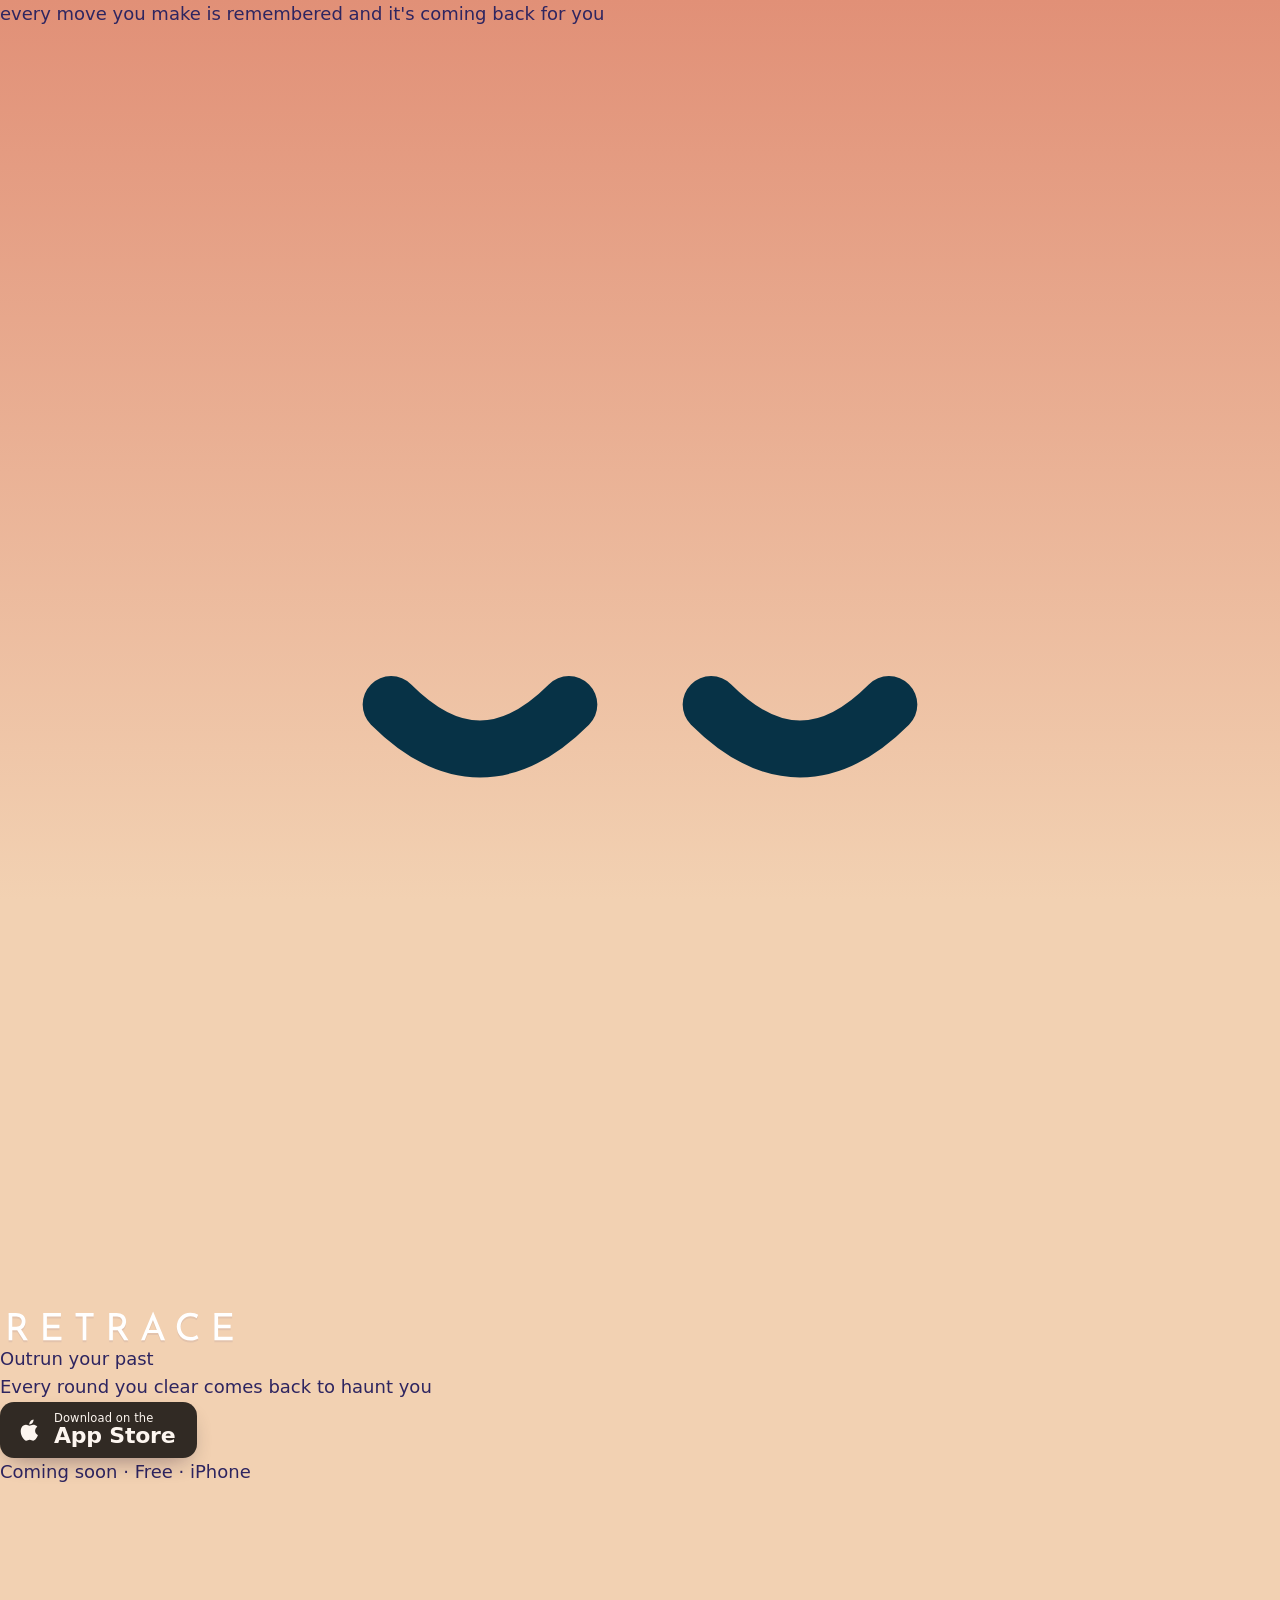
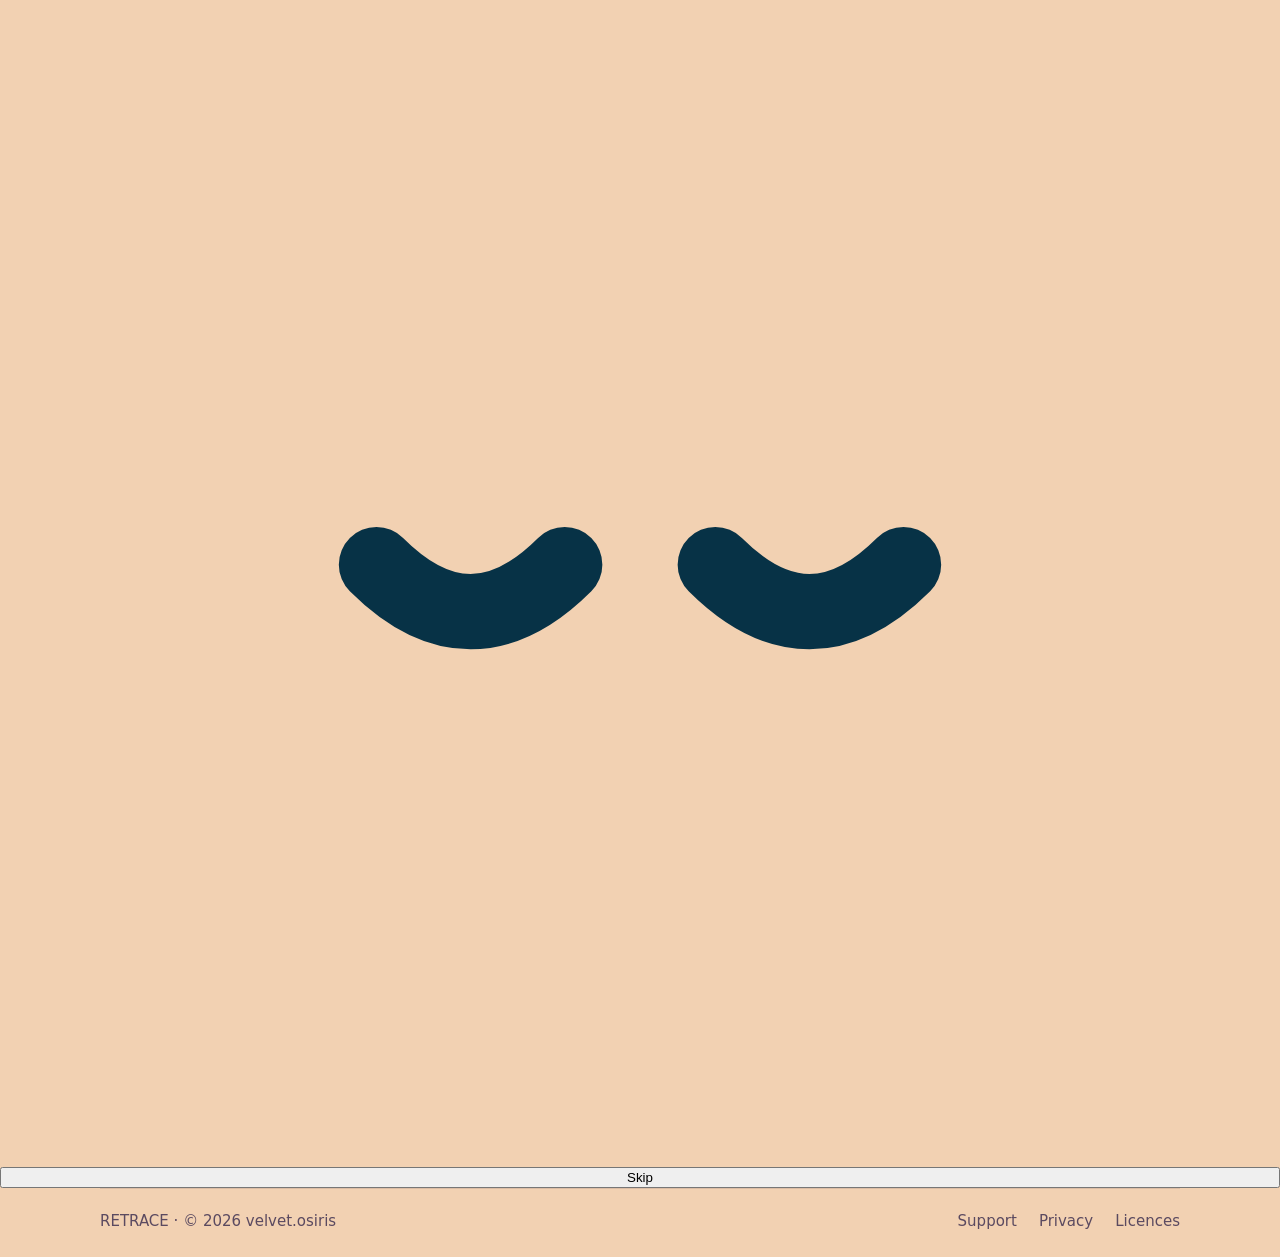
<file: index.html>
<!doctype html>
<html lang="en">
  <head>
    <meta charset="utf-8" />
    <meta name="viewport" content="width=device-width, initial-scale=1, viewport-fit=cover" />
    <title>RETRACE — Outrun your past</title>
    <meta name="description" content="RETRACE, a one-thumb arcade game for iPhone. Every round you clear comes back to haunt you. Free on the App Store" />
    <link rel="canonical" href="https://inarmag.github.io/retrace/" />
    <meta name="theme-color" content="#0b0820" />
    <meta name="color-scheme" content="dark" />

    <meta property="og:type" content="website" />
    <meta property="og:site_name" content="RETRACE" />
    <meta property="og:title" content="RETRACE — Outrun your past" />
    <meta property="og:description" content="Every round you clear comes back to haunt you" />
    <meta property="og:url" content="https://inarmag.github.io/retrace/" />
    <meta property="og:image" content="https://inarmag.github.io/retrace/assets/og.png" />
    <meta property="og:image:width" content="1200" />
    <meta property="og:image:height" content="630" />
    <meta name="twitter:card" content="summary_large_image" />
    <meta name="twitter:image" content="https://inarmag.github.io/retrace/assets/og.png" />

    <link rel="icon" type="image/png" sizes="32x32" href="assets/ember-32.png" />
    <link rel="icon" type="image/png" sizes="192x192" href="assets/ember-192.png" />
    <link rel="apple-touch-icon" href="assets/ember-touch.png" />
    <link rel="manifest" href="site.webmanifest" />

    <link rel="preconnect" href="https://fonts.googleapis.com" />
    <link rel="preconnect" href="https://fonts.gstatic.com" crossorigin />
    <link rel="stylesheet" href="https://fonts.googleapis.com/css2?family=Lexend:wght@400;500;600&family=Unbounded:wght@700;800&display=swap" />
    <link rel="stylesheet" href="styles.css" />

    <script type="application/ld+json">
      {
        "@context": "https://schema.org",
        "@type": ["VideoGame", "MobileApplication"],
        "name": "RETRACE",
        "url": "https://inarmag.github.io/retrace/",
        "image": "https://inarmag.github.io/retrace/assets/ember-512.png",
        "description": "A one-thumb arcade game. Every round you clear comes back to haunt you",
        "genre": ["Arcade", "Casual"],
        "gamePlatform": "iPhone",
        "operatingSystem": "iOS",
        "applicationCategory": "GameApplication",
        "inLanguage": ["en", "fr", "de", "es", "it", "pt-BR"],
        "offers": { "@type": "Offer", "price": "0", "priceCurrency": "USD" }
      }
    </script>
  </head>
  <body class="play">
    <div class="sky" aria-hidden="true"></div>

    <div class="whisper" aria-hidden="true">
      <span>every move you make is remembered</span>
      <span>and it's coming back for you</span>
    </div>

    <main class="stage">
      <div class="beam" aria-hidden="true"></div>
      <div class="gate" aria-hidden="true"></div>

      <div class="cast" aria-hidden="true">
        <div class="echo">
          <svg viewBox="0 0 72 72"><path d="M22 38q5 5 10 0M40 38q5 5 10 0" fill="none" stroke="#073246" stroke-width="3.2" stroke-linecap="round" /></svg>
        </div>
        <div class="ember"><div class="eyes"><i></i><i></i></div></div>
      </div>

      <h1><img class="wordmark" src="assets/wordmark.svg" width="406" height="74" alt="RETRACE" /></h1>
      <p class="tagline">Outrun your past</p>
      <p class="line">Every round you clear comes back to haunt you</p>

      <a class="store" id="get" href="#" data-app-store>
        <svg viewBox="0 0 24 24" fill="currentColor" aria-hidden="true"><path d="M16.37 12.7c-.02-2.3 1.88-3.4 1.96-3.46-1.07-1.56-2.73-1.77-3.32-1.8-1.41-.14-2.76.83-3.47.83-.72 0-1.82-.81-2.99-.79-1.54.02-2.96.9-3.75 2.27-1.6 2.78-.41 6.89 1.15 9.14.76 1.1 1.67 2.34 2.86 2.3 1.15-.05 1.58-.74 2.97-.74 1.38 0 1.78.74 2.99.72 1.24-.02 2.02-1.12 2.77-2.23.88-1.28 1.24-2.52 1.26-2.59-.03-.01-2.41-.93-2.43-3.65ZM14.1 5.95c.63-.77 1.06-1.83.94-2.9-.91.04-2.02.61-2.67 1.37-.58.67-1.1 1.76-.96 2.8 1.02.08 2.06-.52 2.69-1.27Z" /></svg>
        <span><small>Download on the</small><strong>App Store</strong></span>
      </a>
      <p class="meta" data-meta>Free · iPhone</p>
    </main>

    <div class="stalker" aria-hidden="true">
      <svg viewBox="0 0 34 34"><path d="M10 18q2.5 2.5 5 0M19 18q2.5 2.5 5 0" fill="none" stroke="#073246" stroke-width="2" stroke-linecap="round" /></svg>
    </div>

    <button class="skip" type="button">Skip</button>

    <footer class="foot">
      <span>RETRACE · © 2026 velvet.osiris</span>
      <nav aria-label="legal">
        <a href="support/">Support</a>
        <a href="privacy/">Privacy</a>
        <a href="licenses/">Licences</a>
      </nav>
    </footer>

    <script>
      (() => {
        const APP_STORE_URL = "";

        const body = document.body;
        const store = document.querySelector("[data-app-store]");
        if (APP_STORE_URL) store.href = APP_STORE_URL;
        else {
          store.removeAttribute("href");
          store.setAttribute("aria-disabled", "true");
          document.querySelector("[data-meta]").textContent = "Coming soon · Free · iPhone";
        }

        const reduced = matchMedia("(prefers-reduced-motion: reduce)").matches;
        let seen = false;
        try { seen = sessionStorage.getItem("retrace.seen") === "1"; sessionStorage.setItem("retrace.seen", "1"); } catch {}
        const land = () => { body.classList.remove("play"); body.classList.add("ready"); };
        if (seen || reduced) land();
        document.querySelector(".skip").addEventListener("click", land);
        addEventListener("keydown", (e) => { if (e.key === "Escape" || e.key === "Enter" || e.key === " ") land(); }, { once: true });

        const sky = document.querySelector(".sky");
        for (let i = 0; i < 40; i++) {
          const s = document.createElement("i");
          s.style.left = Math.random() * 100 + "%";
          s.style.top = Math.random() * 100 + "%";
          s.style.animationDelay = Math.random() * 4 + "s";
          sky.appendChild(s);
        }
        if (reduced) return;

        const eyes = document.querySelector(".ember .eyes");
        const ember = document.querySelector(".ember");
        const stalker = document.querySelector(".stalker");
        const DELAY = 120;
        const path = [];
        let awake = seen;
        setTimeout(() => (awake = true), 4800);

        addEventListener("pointermove", (e) => {
          path.push({ t: performance.now(), x: e.clientX, y: e.clientY });
          const r = ember.getBoundingClientRect();
          const dx = e.clientX - (r.left + r.width / 2), dy = e.clientY - (r.top + r.height / 2);
          const d = Math.hypot(dx, dy) || 1, k = Math.min(1, d / 300);
          eyes.style.transform = `translate(${(dx / d) * 10 * k}px, ${(dy / d) * 8 * k}px)`;
        }, { passive: true });

        (function tick() {
          requestAnimationFrame(tick);
          const now = performance.now() - DELAY;
          while (path.length > 1 && path[1].t <= now) path.shift();
          if (!awake || !path.length || path[0].t > now) return;
          stalker.classList.add("on");
          stalker.style.transform = `translate(${path[0].x}px, ${path[0].y}px)`;
        })();
      })();
    </script>
  </body>
</html>
</file>
<file: styles.css>
/* Retrace's site, in the game's own look: its sky (tokens.gd HUES, one launch anchor a visit),
   the door of light, the red paper plane, its ink and its two faces (Josefin Sans for text,
   Unbounded for the big words and numbers, as the game's buttons and HUD use them). */
:root {
  --sky-top: #e19077;
  --sky-bottom: #f2d1b2;
  --door: #fbebe3;
  --past: #c3693a;
  --past-shade: #98522d;
  --ink: #2e2560;
  --ink-body: #3f3672;
  --ink-soft: #6b6290;
  --plum: #5b4a60;
  --red: #c93c26;
  --paper: #fdf8f5;
  --line: rgba(91, 74, 96, 0.14);
  --text: "Josefin Sans", system-ui, -apple-system, "Segoe UI", sans-serif;
  --display: "Unbounded", "Josefin Sans", system-ui, -apple-system, sans-serif;
  --gutter: clamp(16px, 4.5vw, 48px);
  color-scheme: light;
}
@supports (background: color-mix(in srgb, red, blue)) {
  :root { --paper: color-mix(in srgb, var(--door) 45%, #fff); }
}

*, *::before, *::after { box-sizing: border-box; }
html { -webkit-text-size-adjust: 100%; }
body {
  margin: 0;
  min-height: 100svh;
  display: flex;
  flex-direction: column;
  background: var(--sky-bottom);
  color: var(--ink);
  font: 400 18px/1.6 var(--text);
  -webkit-font-smoothing: antialiased;
  overflow-x: hidden;
}
img, svg { display: block; max-width: 100%; }
a { color: inherit; }
h1, h2, h3, p { margin: 0; }
::selection { background: var(--red); color: #fff; }
:focus-visible { outline: 2px solid var(--ink); outline-offset: 3px; border-radius: 10px; }
.vh { position: absolute; width: 1px; height: 1px; margin: -1px; overflow: hidden; clip: rect(0 0 0 0); white-space: nowrap; }
.defs { position: absolute; }

.sky {
  position: fixed; inset: 0; z-index: -1; pointer-events: none;
  background: linear-gradient(180deg, var(--sky-top) 0%, var(--sky-bottom) 100%);
}

/* The store button: Apple's black badge, as its guidelines ask. */
.store {
  display: inline-flex; align-items: center; gap: 10px; text-align: start;
  min-height: 56px; padding: 8px 22px 8px 16px; border-radius: 14px;
  background: #000; color: #fff; text-decoration: none;
  font-family: -apple-system, "SF Pro Text", "Helvetica Neue", system-ui, sans-serif;
  box-shadow: 0 10px 24px -10px rgba(20, 10, 40, 0.55);
  transition: transform 140ms ease, box-shadow 140ms ease;
}
.store:hover { transform: translateY(-2px); box-shadow: 0 14px 28px -10px rgba(20, 10, 40, 0.6); }
.store:active { transform: scale(0.96); }
.store[aria-disabled] { cursor: default; opacity: 0.8; }
.store[aria-disabled]:hover, .store[aria-disabled]:active { transform: none; }
.store svg { width: 28px; height: 28px; flex: none; }
.store small { display: block; font-size: 11.5px; line-height: 1.1; letter-spacing: 0.01em; }
.store strong { display: block; font-size: 22px; line-height: 1.1; font-weight: 600; letter-spacing: -0.01em; }
.store-meta { margin-top: 10px; font-size: 15px; color: var(--ink-body); }

/* ── The hero: the game's home, drawn still: the gate, your plane, two past flights crossing its line. */
.hero {
  width: min(1180px, 100% - 2 * var(--gutter)); margin: 0 auto;
  padding: clamp(36px, 8vh, 88px) 0 0;
  display: grid; justify-items: center; text-align: center;
  grid-template-areas: "head" "get" "scene" "body";
  row-gap: 26px;
}
.hero-head { grid-area: head; display: grid; justify-items: center; gap: 22px; }
.hero-get { grid-area: get; }
.hero-body { grid-area: body; max-width: 34em; font-size: 19px; line-height: 1.6; color: var(--ink-body); }

.brand { display: flex; align-items: center; gap: 16px; }
.brand .mark { width: 56px; height: 56px; filter: drop-shadow(0 6px 12px rgba(46, 37, 96, 0.2)); }
.wordmark { width: min(260px, 54vw); height: auto; filter: drop-shadow(0 2px 0 rgba(46, 37, 96, 0.08)); }
.headline {
  max-width: 15em;
  font: 600 clamp(27px, 4vw, 50px)/1.12 var(--display);
  letter-spacing: -0.015em; color: var(--ink); text-wrap: balance;
}

.scene { grid-area: scene; width: min(360px, 88vw); margin: 4px 0 -12px; }
.scene svg { width: 100%; height: auto; overflow: visible; }
.scene-door { fill: var(--door); }
/* As the round draws them: past flights in dots of the round's line colour, yours a solid red line. */
.scene-past { fill: none; stroke: var(--past); stroke-width: 2.2; stroke-dasharray: 0.01 9.2; stroke-linecap: round; }
.scene-you { fill: none; stroke: rgba(200, 55, 43, 0.5); stroke-width: 3.4; stroke-linecap: round; }

@media (min-width: 900px) {
  .hero {
    grid-template-columns: minmax(0, 1fr) auto;
    grid-template-areas: "head scene" "get scene" "body scene";
    grid-template-rows: auto auto 1fr;
    justify-items: start; text-align: start;
    column-gap: clamp(40px, 6vw, 96px); row-gap: 30px;
    align-items: start;
    padding-top: clamp(48px, 9vh, 104px);
  }
  .hero-head { justify-items: start; gap: 30px; margin-top: clamp(10px, 6vh, 70px); }
  .wordmark { width: 240px; }
  .scene { margin: 0; width: min(460px, 38vw); align-self: center; }
  .hero-body { max-width: 30em; }
}

/* ── The sheet: the rest of the page rises over the sky the way the game's sheets do. */
.sheet {
  margin-top: clamp(56px, 10vh, 120px);
  background: var(--paper);
  border-radius: 40px 40px 0 0;
  box-shadow: 0 -18px 50px -30px rgba(46, 37, 96, 0.35);
  padding-top: clamp(56px, 9vw, 104px);
}
.sheet > section { width: min(1080px, 100% - 2 * var(--gutter)); margin: 0 auto; }
.sheet h2 {
  font: 600 clamp(24px, 3.2vw, 36px)/1.15 var(--display); letter-spacing: -0.01em; color: var(--ink);
  text-wrap: balance;
}
.sheet h3 { font: 700 21px/1.25 var(--text); color: var(--ink); }
.sheet p { color: var(--ink-soft); }

/* A small sky tile: how the game looks, drawn in this visit's colours. */
.steps svg, .powers svg {
  background: linear-gradient(180deg, var(--sky-top), var(--sky-bottom));
}

.how h2 { text-align: center; }
.steps {
  list-style: none; margin: 44px 0 0; padding: 0;
  display: grid; gap: 40px 36px; grid-template-columns: repeat(auto-fit, minmax(240px, 1fr));
}
.steps li { display: grid; gap: 10px; justify-items: start; align-content: start; }
.steps svg { width: 132px; height: 132px; border-radius: 34px; margin-bottom: 10px; }
.steps .band { fill: rgba(255, 255, 255, 0.36); }
.steps .you { fill: none; stroke: rgba(200, 55, 43, 0.5); stroke-width: 3; stroke-linecap: round; }
.steps .touch { fill: rgba(255, 255, 255, 0.92); }
.steps .touch-ring { fill: none; stroke: rgba(255, 255, 255, 0.6); stroke-width: 2; }
.steps .glow { fill: rgba(255, 244, 228, 0.45); }
.steps .door { fill: var(--door); }
.steps .line { fill: rgba(255, 248, 236, 0.8); }
.steps .past-line { fill: none; stroke: var(--past); stroke-opacity: 0.8; stroke-width: 2.2; stroke-dasharray: 0.01 7; stroke-linecap: round; }
/* A past plane: flat, two tones of the round's line colour, at the game's 0.65. */
.past-plane { opacity: 0.65; }
.past-light { fill: var(--past); }
.past-shade { fill: var(--past-shade); }

.sheet > .rival {
  margin-top: clamp(80px, 12vw, 140px);
  padding: clamp(40px, 6vw, 72px) 0;
  border-block: 1px solid var(--line);
  text-align: center; display: grid; justify-items: center; gap: 20px;
}
.rival h2 { font-size: clamp(28px, 4.6vw, 54px); font-weight: 800; max-width: 16em; }
.rival p { max-width: 36em; font-size: 19px; }

.sheet > .powers { margin-top: clamp(80px, 12vw, 140px); }
.powers .intro { margin-top: 14px; max-width: 36em; font-size: 19px; }
.powers ul {
  list-style: none; margin: 40px 0 0; padding: 0;
  display: grid; gap: 30px 28px; grid-template-columns: repeat(auto-fit, minmax(176px, 1fr));
}
.powers li { display: grid; gap: 6px; align-content: start; }
.powers svg { width: 60px; height: 60px; padding: 6px; border-radius: 18px; margin-bottom: 8px; }
.powers h3 { font-size: 19px; }
.powers li p { font-size: 16.5px; line-height: 1.5; }
.powers .fill { fill: #fff; }
.powers .stroke { fill: none; stroke: #fff; stroke-width: 3.6; stroke-linecap: round; stroke-linejoin: round; }
.powers .hole { fill: var(--sky-top); }
.powers .bubble { fill: rgba(255, 255, 255, 0.28); stroke: #fff; stroke-width: 2.4; }
.powers .extras { margin-top: 44px; padding-top: 28px; border-top: 1px solid var(--line); font-size: 17px; }

.sheet > .last {
  margin-top: clamp(64px, 9vw, 104px); padding-bottom: clamp(64px, 9vw, 110px);
  display: grid; justify-items: center; text-align: center; gap: 14px;
}
.last .icon { width: 104px; height: 104px; margin-bottom: 12px; filter: drop-shadow(0 14px 22px rgba(46, 37, 96, 0.22)); }
.last h2 { font-size: clamp(28px, 4.2vw, 46px); font-weight: 800; }
.last p { font-size: 19px; }
.last .store { margin-top: 12px; }
.last .store-meta { color: var(--ink-soft); }

@media (prefers-reduced-motion: reduce) {
  *, *::before, *::after { transition: none !important; }
}

/* ── Languages and footer. */
.langs {
  width: min(1080px, 100% - 2 * var(--gutter)); margin: 0 auto; padding: 22px 0;
  display: flex; flex-wrap: wrap; justify-content: center; gap: 8px 20px;
  border-top: 1px solid var(--line); font-size: 15px; color: var(--plum);
}
.langs a { text-decoration: none; opacity: 0.72; padding: 4px 0; }
.langs a:hover, .langs a[aria-current] { opacity: 1; }
.langs a[aria-current] { font-weight: 700; }

.foot {
  width: min(1080px, 100% - 2 * var(--gutter)); margin: 0 auto;
  display: flex; flex-wrap: wrap; justify-content: space-between; gap: 12px 24px;
  padding: 20px 0 calc(24px + env(safe-area-inset-bottom)); border-top: 1px solid var(--line);
  font-size: 15px; color: var(--plum);
}
.foot nav { display: flex; flex-wrap: wrap; gap: 8px 22px; }
.foot a { text-decoration: none; }
.foot a:hover { text-decoration: underline; text-underline-offset: 3px; }

/* ── The other pages: a header over the sky, the text on paper. */
.top {
  width: min(1080px, 100% - 2 * var(--gutter)); margin: 0 auto;
  display: grid; grid-template-columns: 1fr auto 1fr; align-items: center; gap: 16px; padding: 20px 0;
}
.top .back {
  justify-self: start; width: 48px; height: 48px; border-radius: 50%;
  display: grid; place-items: center;
  background: rgba(255, 255, 255, 0.9); color: var(--plum); box-shadow: 0 4px 14px -6px rgba(46, 37, 96, 0.3);
}
.top .back svg { width: 22px; height: 22px; }
:root[dir="rtl"] .top .back svg { transform: scaleX(-1); }
.top .home { justify-self: center; display: flex; align-items: center; gap: 10px; }
.top .home .mark { width: 34px; height: 34px; }
.top .home .word { height: 18px; width: auto; }
.top .get {
  justify-self: end; min-height: 44px; display: inline-flex; align-items: center; white-space: nowrap;
  font: 700 15px/1 var(--text);
  color: #fff; background: #000; padding: 0 18px; border-radius: 12px; text-decoration: none;
}
.top .get:active { transform: scale(0.96); }

.doc {
  flex: 1; width: min(760px, 100% - 2 * var(--gutter)); margin: 8px auto 48px;
  padding: clamp(24px, 5vw, 52px); border-radius: 32px;
  background: var(--paper); box-shadow: 0 18px 44px -24px rgba(46, 37, 96, 0.4);
}
.doc h1 { font: 600 clamp(26px, 4vw, 34px)/1.15 var(--display); letter-spacing: -0.01em; color: var(--ink); }
.doc .updated { font-size: 16px; color: var(--ink-soft); margin: 12px 0 28px; }
.doc .short { font-size: 19px; color: var(--ink-body); }
.doc h2 { font: 700 21px/1.3 var(--text); color: var(--ink); margin: 40px 0 8px; }
.doc h3 { font: 700 18px/1.4 var(--text); color: var(--ink); margin: 24px 0 4px; }
.doc p, .doc li { color: var(--ink-soft); }
.doc p + p { margin-top: 12px; }
.doc strong { color: var(--ink); font-weight: 700; }
.doc a { color: var(--ink); font-weight: 600; text-underline-offset: 3px; }
.doc ul { padding-inline-start: 1.2em; margin: 10px 0; }
.doc li { margin: 6px 0; }
.doc .card { padding: 20px 24px; border-radius: 22px; background: #fff; box-shadow: 0 0 0 1.5px var(--line); margin: 24px 0; }
.doc .card p { margin: 0; color: var(--ink); }
.doc pre {
  white-space: pre-wrap; font: 12px/1.5 ui-monospace, Menlo, monospace; color: var(--ink-soft);
  background: #fff; box-shadow: 0 0 0 1.5px var(--line); padding: 16px; border-radius: 16px; max-height: 320px; overflow: auto;
}

@media (max-width: 560px) {
  .foot { justify-content: center; text-align: center; }
  .foot nav { justify-content: center; }
  .top .get { padding: 0 12px; font-size: 14px; min-height: 40px; }
  .top .back { width: 44px; height: 44px; }
  .top .home .word { display: none; }
  .sheet { border-radius: 30px 30px 0 0; }
  .steps li { justify-items: center; text-align: center; }
  .how h2, .powers h2, .powers .intro { text-align: center; margin-inline: auto; }
  .powers ul { grid-template-columns: 1fr 1fr; gap: 26px 18px; }
  .powers li { justify-items: center; text-align: center; }
  .powers .extras { text-align: center; }
}

/* Scripts with no tracking tradition, and Arabic, whose letters join. */
:lang(ar) *, :lang(ja) *, :lang(ko) *, :lang(zh) * { letter-spacing: 0 !important; }
:lang(ja) .headline, :lang(ko) .headline, :lang(zh) .headline,
:lang(ja) .sheet h2, :lang(ko) .sheet h2, :lang(zh) .sheet h2 { line-height: 1.35; line-break: strict; word-break: keep-all; }
:lang(ar) .headline, :lang(ar) .sheet h2 { line-height: 1.45; }
:lang(ar) body { font-family: system-ui, -apple-system, "Geeza Pro", "Noto Sans Arabic", sans-serif; }
</file>
